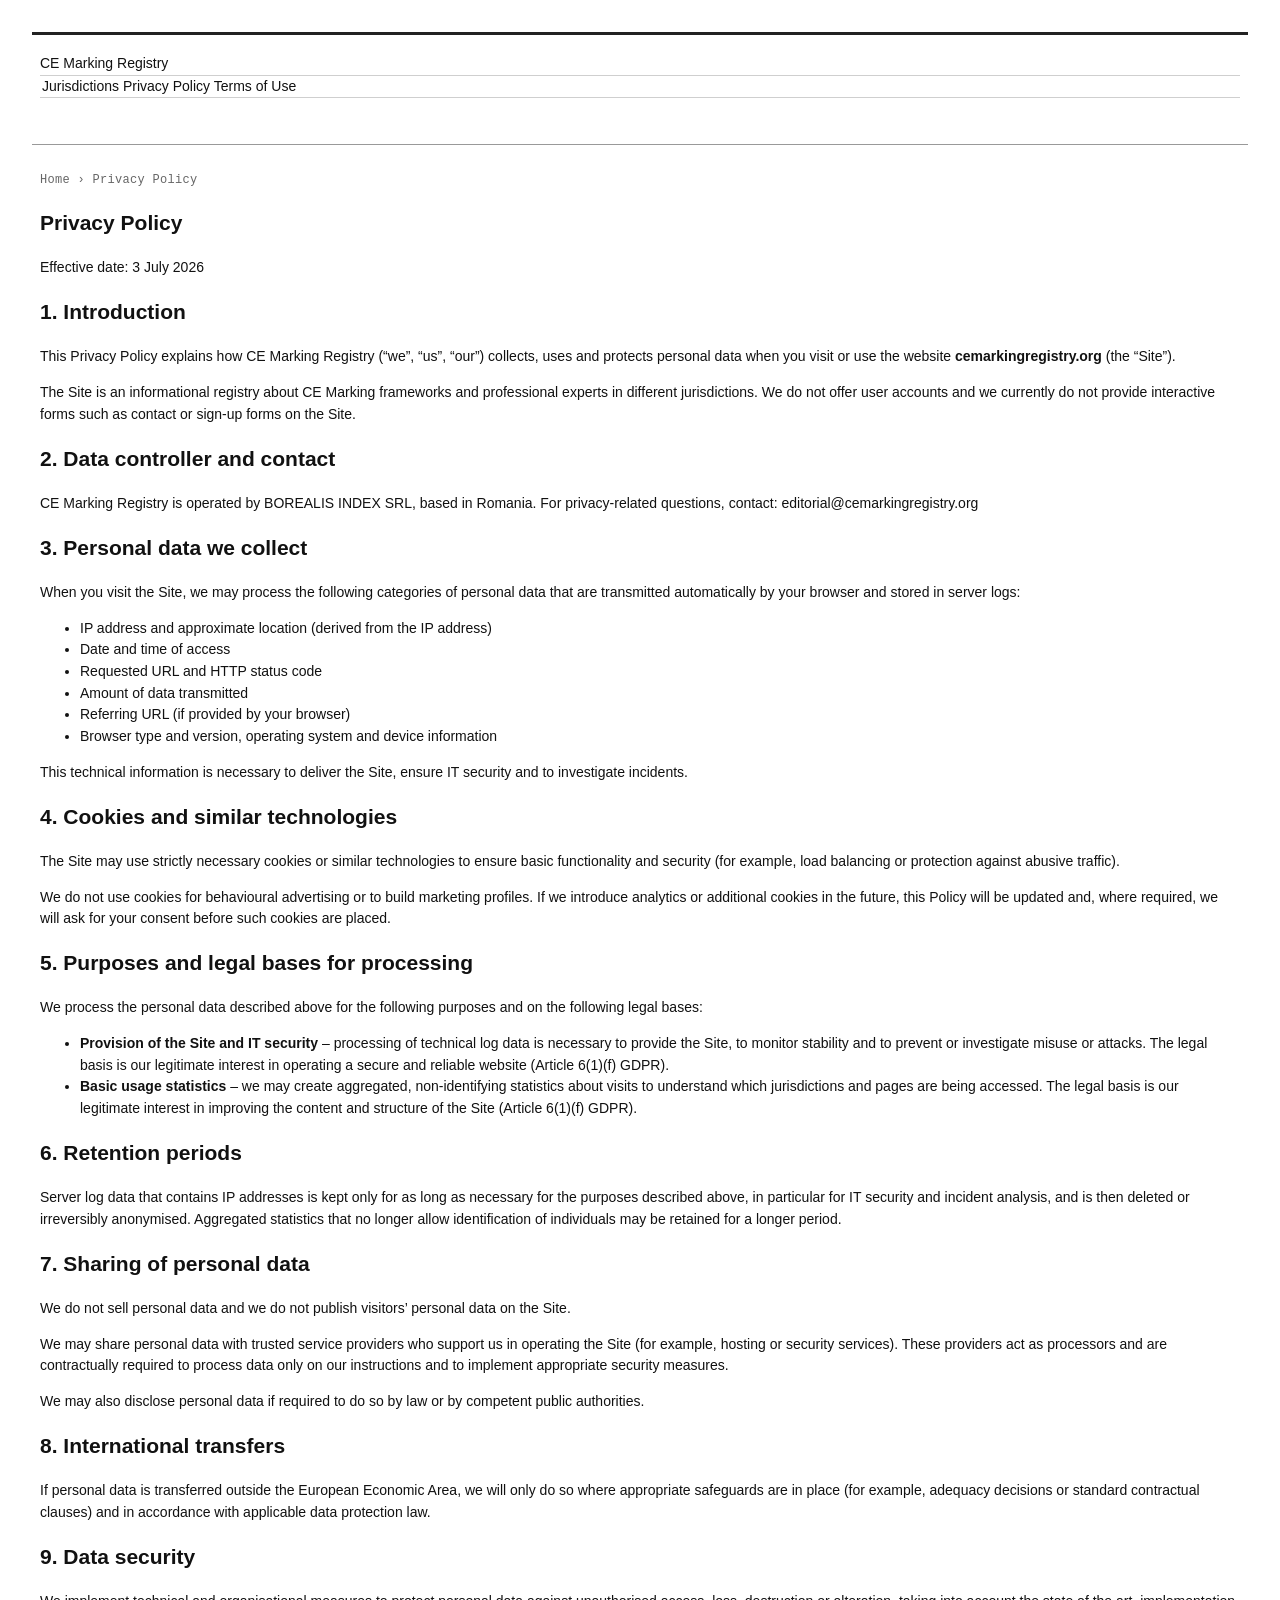
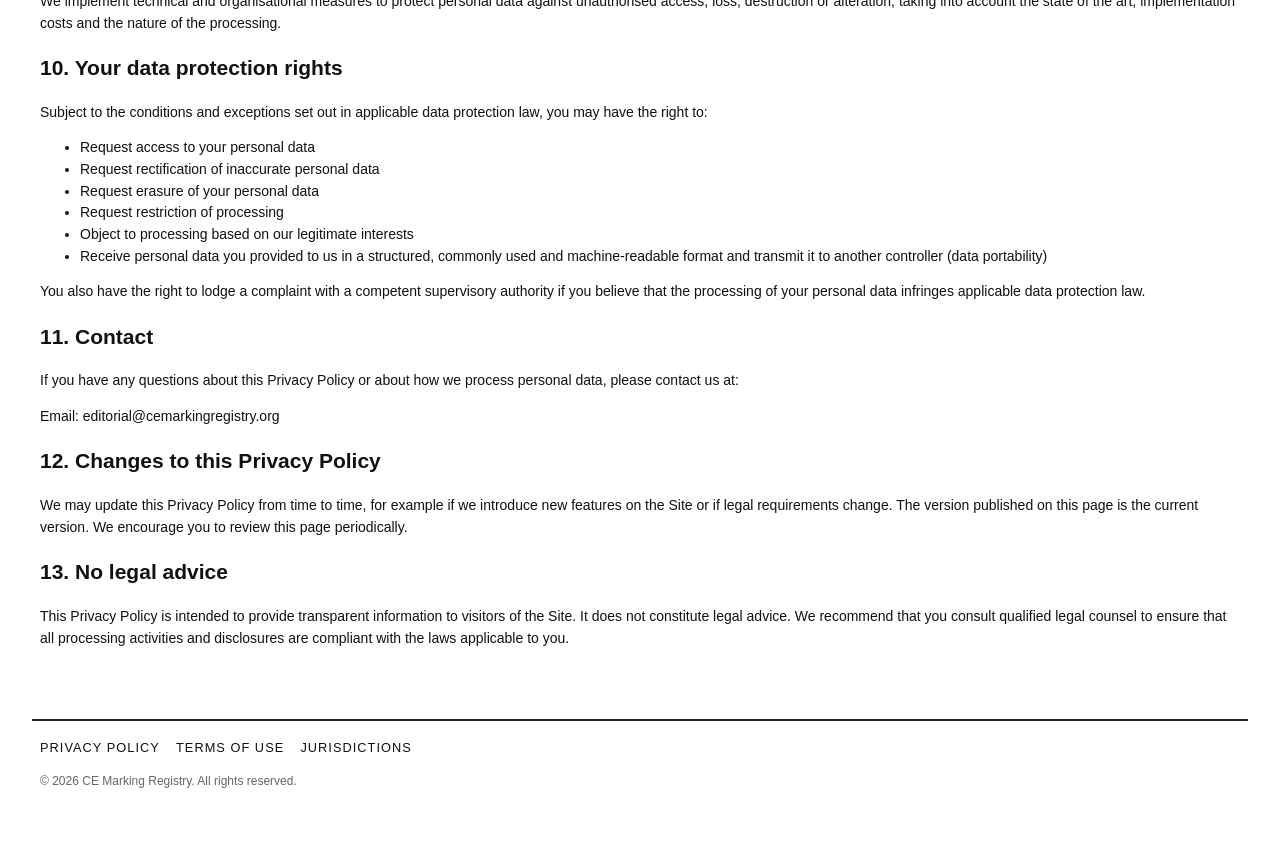
<file: privacy-policy/index.html>
<!doctype html>
<html lang="en">
<head>
  <meta charset="UTF-8">
  <title>Privacy Policy | cemarkingregistry.org</title>
  <meta name="viewport" content="width=device-width, initial-scale=1.0">
  <meta name="robots" content="index, follow">
  <meta name="description" content="Privacy Policy for cemarkingregistry.org Learn how we collect, use and protect personal data when you visit cemarkingregistry.org.">
  <link rel="canonical" href="https://cemarkingregistry.org/privacy-policy/">
  <link rel="stylesheet" href="/css/registry.css">
</head>
<body>
  <header class="registry-header">
    <div class="registry-container">
      <a href="/" class="registry-logo">CE Marking Registry</a>
      <nav class="registry-nav" aria-label="Main navigation">
        <a href="/jurisdictions/">Jurisdictions</a>
        <a href="/privacy-policy/" aria-current="page">Privacy Policy</a>
        <a href="/terms-of-use/">Terms of Use</a>
      </nav>
    </div>
  </header>

  <main class="registry-main">
    <div class="registry-container">
      <nav aria-label="Breadcrumb" class="registry-breadcrumb">
        <a href="/">Home</a> &rsaquo;
        <span aria-current="page">Privacy Policy</span>
      </nav>

      <article class="registry-article">
        <header class="registry-article-header">
          <h1>Privacy Policy</h1>
          <p class="registry-article-meta">
            Effective date: <time datetime="2026-07-03">3 July 2026</time>
          </p>
        </header>

        <section aria-labelledby="pp-intro">
          <h2 id="pp-intro">1. Introduction</h2>
          <p>
            This Privacy Policy explains how CE Marking Registry (“we”, “us”, “our”) collects, uses and protects
            personal data when you visit or use the website <strong>cemarkingregistry.org</strong> (the “Site”).
          </p>
          <p>
            The Site is an informational registry about CE Marking frameworks and professional experts in different
            jurisdictions. We do not offer user accounts and we currently do not provide interactive forms such as
            contact or sign-up forms on the Site.
          </p>
        </section>

        <section aria-labelledby="pp-controller">
          <h2 id="pp-controller">2. Data controller and contact</h2>
          <p>
            CE Marking Registry is operated by BOREALIS INDEX SRL, based in Romania.
            For privacy-related questions, contact: editorial@cemarkingregistry.org    
          </p>
        </section>

        <section aria-labelledby="pp-data-we-collect">
          <h2 id="pp-data-we-collect">3. Personal data we collect</h2>
          <p>
            When you visit the Site, we may process the following categories of personal data that are transmitted
            automatically by your browser and stored in server logs:
          </p>
          <ul>
            <li>IP address and approximate location (derived from the IP address)</li>
            <li>Date and time of access</li>
            <li>Requested URL and HTTP status code</li>
            <li>Amount of data transmitted</li>
            <li>Referring URL (if provided by your browser)</li>
            <li>Browser type and version, operating system and device information</li>
          </ul>
          <p>
            This technical information is necessary to deliver the Site, ensure IT security and to investigate incidents.
          </p>
        </section>

        <section aria-labelledby="pp-cookies">
          <h2 id="pp-cookies">4. Cookies and similar technologies</h2>
          <p>
            The Site may use strictly necessary cookies or similar technologies to ensure basic functionality and
            security (for example, load balancing or protection against abusive traffic).
          </p>
          <p>
            We do not use cookies for behavioural advertising or to build marketing profiles. If we introduce analytics
            or additional cookies in the future, this Policy will be updated and, where required, we will ask for your
            consent before such cookies are placed.
          </p>
        </section>

        <section aria-labelledby="pp-purposes-legal-basis">
          <h2 id="pp-purposes-legal-basis">5. Purposes and legal bases for processing</h2>
          <p>
            We process the personal data described above for the following purposes and on the following legal bases:
          </p>
          <ul>
            <li>
              <strong>Provision of the Site and IT security</strong> – processing of technical log data is necessary
              to provide the Site, to monitor stability and to prevent or investigate misuse or attacks. The legal basis
              is our legitimate interest in operating a secure and reliable website (Article 6(1)(f) GDPR).
            </li>
            <li>
              <strong>Basic usage statistics</strong> – we may create aggregated, non-identifying statistics
              about visits to understand which jurisdictions and pages are being accessed. The legal basis is our
              legitimate interest in improving the content and structure of the Site (Article 6(1)(f) GDPR).
            </li>
          </ul>
        </section>

        <section aria-labelledby="pp-retention">
          <h2 id="pp-retention">6. Retention periods</h2>
          <p>
            Server log data that contains IP addresses is kept only for as long as necessary for the purposes described
            above, in particular for IT security and incident analysis, and is then deleted or irreversibly anonymised.
            Aggregated statistics that no longer allow identification of individuals may be retained for a longer period.
          </p>
        </section>

        <section aria-labelledby="pp-sharing">
          <h2 id="pp-sharing">7. Sharing of personal data</h2>
          <p>
            We do not sell personal data and we do not publish visitors’ personal data on the Site.
          </p>
          <p>
            We may share personal data with trusted service providers who support us in operating the Site
            (for example, hosting or security services). These providers act as processors and are contractually
            required to process data only on our instructions and to implement appropriate security measures.
          </p>
          <p>
            We may also disclose personal data if required to do so by law or by competent public authorities.
          </p>
        </section>

        <section aria-labelledby="pp-transfers">
          <h2 id="pp-transfers">8. International transfers</h2>
          <p>
            If personal data is transferred outside the European Economic Area, we will only do so where appropriate
            safeguards are in place (for example, adequacy decisions or standard contractual clauses) and in accordance
            with applicable data protection law.
          </p>
        </section>

        <section aria-labelledby="pp-security">
          <h2 id="pp-security">9. Data security</h2>
          <p>
            We implement technical and organisational measures to protect personal data against unauthorised access,
            loss, destruction or alteration, taking into account the state of the art, implementation costs and the
            nature of the processing.
          </p>
        </section>

        <section aria-labelledby="pp-rights">
          <h2 id="pp-rights">10. Your data protection rights</h2>
          <p>
            Subject to the conditions and exceptions set out in applicable data protection law, you may have the right to:
          </p>
          <ul>
            <li>Request access to your personal data</li>
            <li>Request rectification of inaccurate personal data</li>
            <li>Request erasure of your personal data</li>
            <li>Request restriction of processing</li>
            <li>Object to processing based on our legitimate interests</li>
            <li>Receive personal data you provided to us in a structured, commonly used and machine-readable format
              and transmit it to another controller (data portability)</li>
          </ul>
          <p>
            You also have the right to lodge a complaint with a competent supervisory authority if you believe that
            the processing of your personal data infringes applicable data protection law.
          </p>
        </section>

        <section aria-labelledby="pp-contact">
          <h2 id="pp-contact">11. Contact</h2>
          <p>
            If you have any questions about this Privacy Policy or about how we process personal data, please contact us at:
          </p>
          <p>
            Email: editorial@cemarkingregistry.org
          </p>
        </section>

        <section aria-labelledby="pp-changes">
          <h2 id="pp-changes">12. Changes to this Privacy Policy</h2>
          <p>
            We may update this Privacy Policy from time to time, for example if we introduce new features on the Site
            or if legal requirements change. The version published on this page is the current version. We encourage you
            to review this page periodically.
          </p>
        </section>

        <section aria-labelledby="pp-disclaimer">
          <h2 id="pp-disclaimer">13. No legal advice</h2>
          <p>
            This Privacy Policy is intended to provide transparent information to visitors of the Site. It does not
            constitute legal advice. We recommend that you consult qualified legal counsel to ensure that all processing
            activities and disclosures are compliant with the laws applicable to you.
          </p>
        </section>
      </article>
    </div>
  </main>

  <footer class="registry-footer">
    <div class="registry-container">
      <nav class="registry-footer-nav" aria-label="Footer navigation">
        <a href="/privacy-policy/" aria-current="page">Privacy Policy</a>
        <a href="/terms-of-use/">Terms of Use</a>
        <a href="/jurisdictions/">Jurisdictions</a>
      </nav>
      <p>&copy; <span id="current-year">2026</span> CE Marking Registry. All rights reserved.</p>
    </div>
    <script>
      document.getElementById('current-year').textContent = new Date().getFullYear();
    </script>
  </footer>
</body>
</html>
</file>
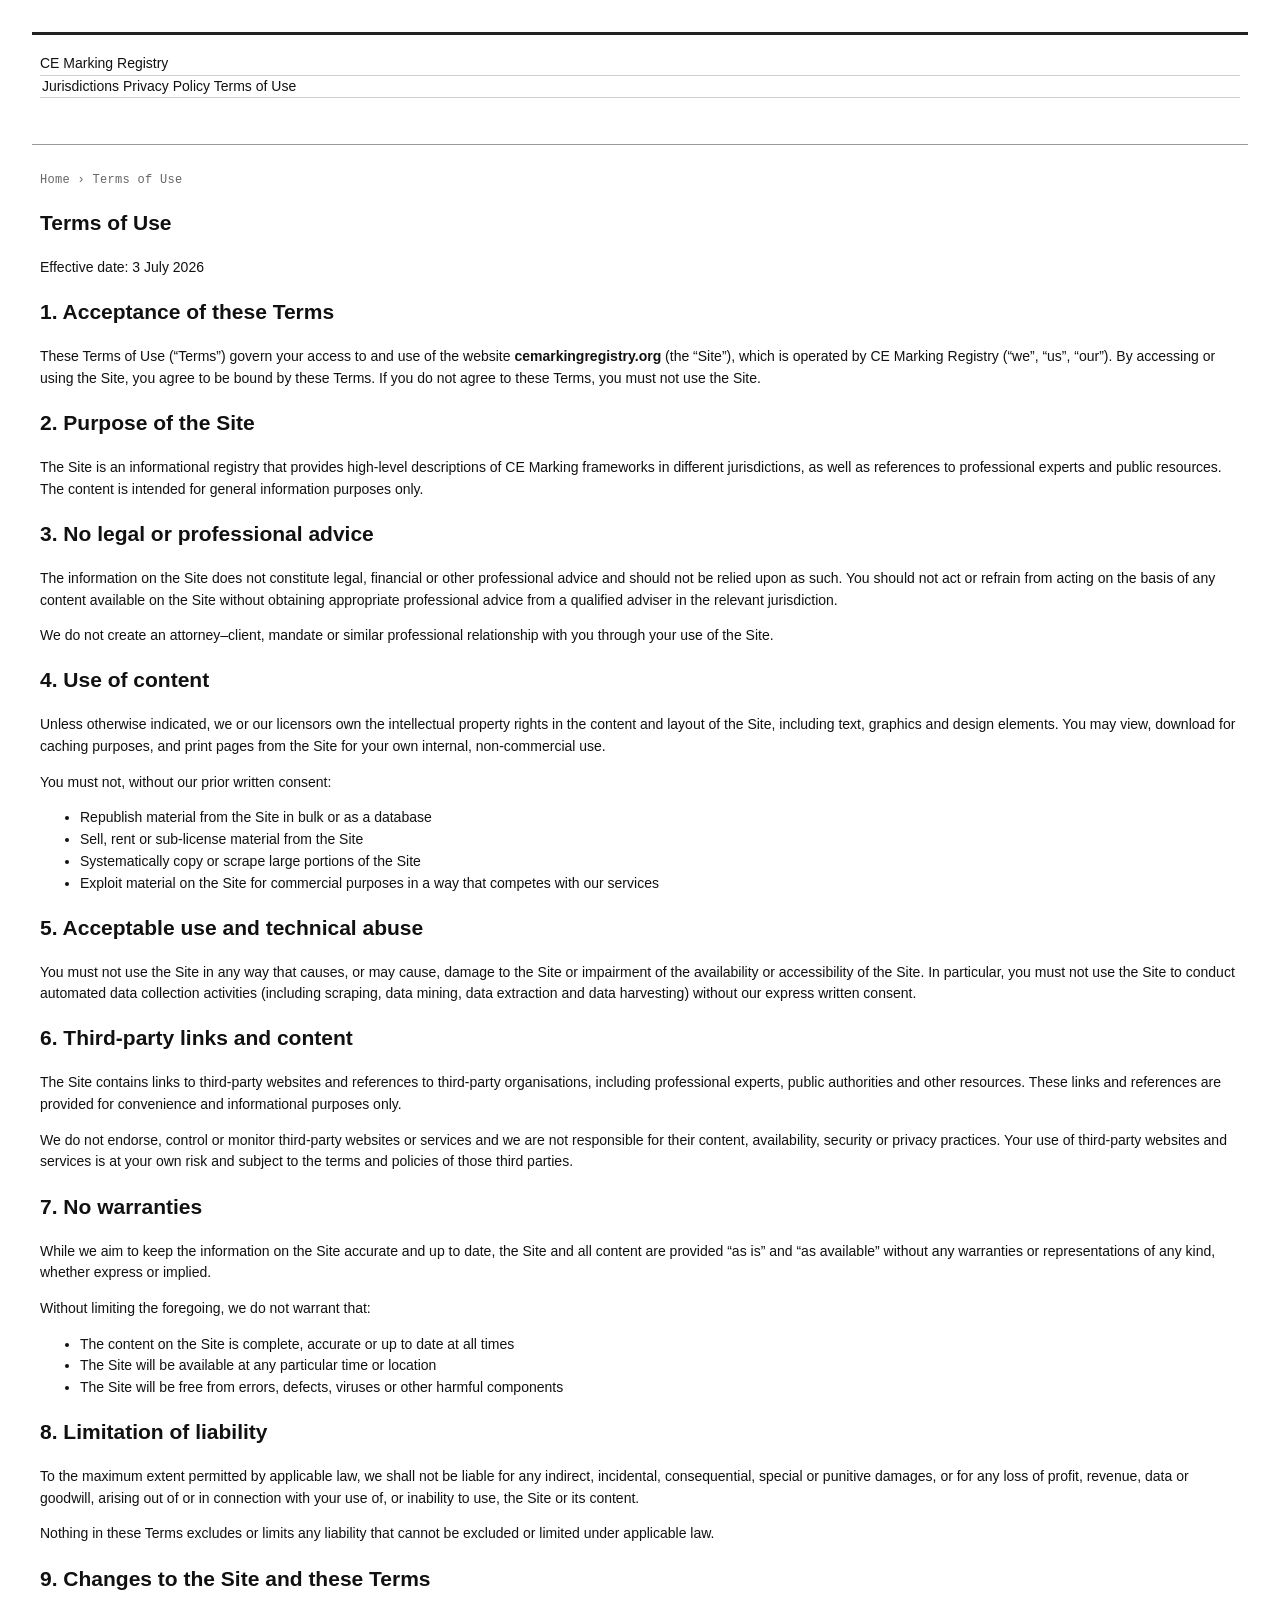
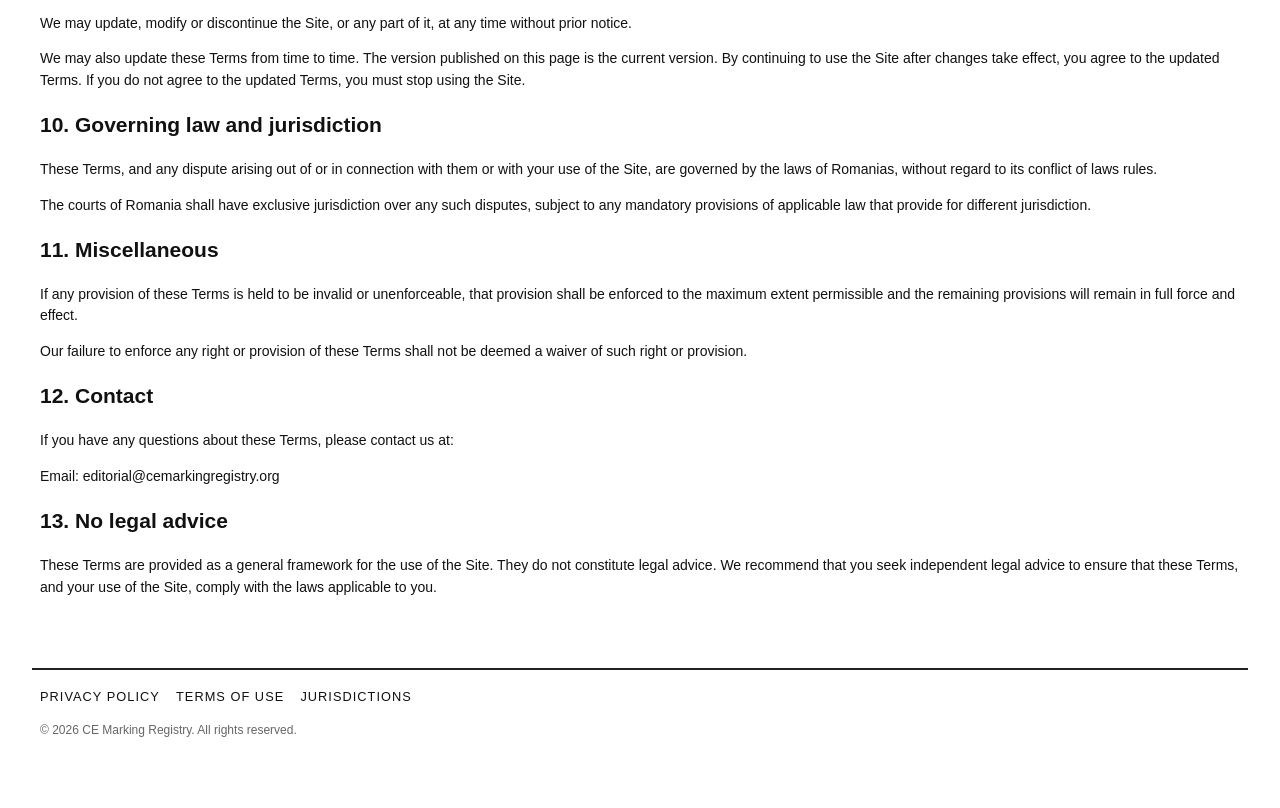
<file: terms-of-use/index.html>
<!doctype html>
<html lang="en">
<head>
  <meta charset="UTF-8">
  <title>Terms of Use | CE Marking Registry</title>
  <meta name="viewport" content="width=device-width, initial-scale=1.0">
  <meta name="robots" content="index, follow">
  <meta name="description" content="Terms of Use for CE Marking Registry Read the conditions for using cemarkingregistry.org and its content.">
  <link rel="canonical" href="https://cemarkingregistry.org/terms-of-use/">
  <link rel="stylesheet" href="/css/registry.css">
</head>
<body>
  <header class="registry-header">
    <div class="registry-container">
      <a href="/" class="registry-logo">CE Marking Registry</a>
      <nav class="registry-nav" aria-label="Main navigation">
        <a href="/jurisdictions/">Jurisdictions</a>
        <a href="/privacy-policy/">Privacy Policy</a>
        <a href="/terms-of-use/" aria-current="page">Terms of Use</a>
      </nav>
    </div>
  </header>

  <main class="registry-main">
    <div class="registry-container">
      <nav aria-label="Breadcrumb" class="registry-breadcrumb">
        <a href="/">Home</a> &rsaquo;
        <span aria-current="page">Terms of Use</span>
      </nav>

      <article class="registry-article">
        <header class="registry-article-header">
          <h1>Terms of Use</h1>
          <p class="registry-article-meta">
            Effective date: <time datetime="2026-07-03">3 July 2026</time>
          </p>
        </header>

        <section aria-labelledby="to-acceptance">
          <h2 id="to-acceptance">1. Acceptance of these Terms</h2>
          <p>
            These Terms of Use (“Terms”) govern your access to and use of the website
            <strong>cemarkingregistry.org</strong> (the “Site”), which is operated by CE Marking Registry
            (“we”, “us”, “our”). By accessing or using the Site, you agree to be bound by these Terms.
            If you do not agree to these Terms, you must not use the Site.
          </p>
        </section>

        <section aria-labelledby="to-purpose">
          <h2 id="to-purpose">2. Purpose of the Site</h2>
          <p>
            The Site is an informational registry that provides high-level descriptions of CE Marking frameworks
            in different jurisdictions, as well as references to professional experts and public resources. The content
            is intended for general information purposes only.
          </p>
        </section>

        <section aria-labelledby="to-no-legal-advice">
          <h2 id="to-no-legal-advice">3. No legal or professional advice</h2>
          <p>
            The information on the Site does not constitute legal, financial or other professional advice and should
            not be relied upon as such. You should not act or refrain from acting on the basis of any content available
            on the Site without obtaining appropriate professional advice from a qualified adviser in the relevant
            jurisdiction.
          </p>
          <p>
            We do not create an attorney–client, mandate or similar professional relationship with you through
            your use of the Site.
          </p>
        </section>

        <section aria-labelledby="to-use-of-content">
          <h2 id="to-use-of-content">4. Use of content</h2>
          <p>
            Unless otherwise indicated, we or our licensors own the intellectual property rights in the content and
            layout of the Site, including text, graphics and design elements. You may view, download for caching
            purposes, and print pages from the Site for your own internal, non-commercial use.
          </p>
          <p>
            You must not, without our prior written consent:
          </p>
          <ul>
            <li>Republish material from the Site in bulk or as a database</li>
            <li>Sell, rent or sub-license material from the Site</li>
            <li>Systematically copy or scrape large portions of the Site</li>
            <li>Exploit material on the Site for commercial purposes in a way that competes with our services</li>
          </ul>
        </section>

        <section aria-labelledby="to-user-conduct">
          <h2 id="to-user-conduct">5. Acceptable use and technical abuse</h2>
          <p>
            You must not use the Site in any way that causes, or may cause, damage to the Site or impairment of the
            availability or accessibility of the Site. In particular, you must not use the Site to conduct automated
            data collection activities (including scraping, data mining, data extraction and data harvesting) without
            our express written consent.
          </p>
        </section>

        <section aria-labelledby="to-third-party-links">
          <h2 id="to-third-party-links">6. Third-party links and content</h2>
          <p>
            The Site contains links to third-party websites and references to third-party organisations, including
            professional experts, public authorities and other resources. These links and references are provided
            for convenience and informational purposes only.
          </p>
          <p>
            We do not endorse, control or monitor third-party websites or services and we are not responsible for their
            content, availability, security or privacy practices. Your use of third-party websites and services is at
            your own risk and subject to the terms and policies of those third parties.
          </p>
        </section>

        <section aria-labelledby="to-no-warranties">
          <h2 id="to-no-warranties">7. No warranties</h2>
          <p>
            While we aim to keep the information on the Site accurate and up to date, the Site and all content are
            provided “as is” and “as available” without any warranties or representations of any kind, whether express
            or implied.
          </p>
          <p>
            Without limiting the foregoing, we do not warrant that:
          </p>
          <ul>
            <li>The content on the Site is complete, accurate or up to date at all times</li>
            <li>The Site will be available at any particular time or location</li>
            <li>The Site will be free from errors, defects, viruses or other harmful components</li>
          </ul>
        </section>

        <section aria-labelledby="to-liability">
          <h2 id="to-liability">8. Limitation of liability</h2>
          <p>
            To the maximum extent permitted by applicable law, we shall not be liable for any indirect, incidental,
            consequential, special or punitive damages, or for any loss of profit, revenue, data or goodwill, arising
            out of or in connection with your use of, or inability to use, the Site or its content.
          </p>
          <p>
            Nothing in these Terms excludes or limits any liability that cannot be excluded or limited under applicable
            law.
          </p>
        </section>

        <section aria-labelledby="to-changes">
          <h2 id="to-changes">9. Changes to the Site and these Terms</h2>
          <p>
            We may update, modify or discontinue the Site, or any part of it, at any time without prior notice.
          </p>
          <p>
            We may also update these Terms from time to time. The version published on this page is the current version.
            By continuing to use the Site after changes take effect, you agree to the updated Terms. If you do not agree
            to the updated Terms, you must stop using the Site.
          </p>
        </section>

        <section aria-labelledby="to-gov-law">
          <h2 id="to-gov-law">10. Governing law and jurisdiction</h2>
          <p>
            These Terms, and any dispute arising out of or in connection with them or with your use of the Site, are
            governed by the laws of Romanias, without regard to its conflict of laws rules.
          </p>
          <p>
            The courts of Romania shall have exclusive jurisdiction over any such
            disputes, subject to any mandatory provisions of applicable law that provide for different jurisdiction.
          </p>
        </section>

        <section aria-labelledby="to-misc">
          <h2 id="to-misc">11. Miscellaneous</h2>
          <p>
            If any provision of these Terms is held to be invalid or unenforceable, that provision shall be enforced to
            the maximum extent permissible and the remaining provisions will remain in full force and effect.
          </p>
          <p>
            Our failure to enforce any right or provision of these Terms shall not be deemed a waiver of such right or
            provision.
          </p>
        </section>

        <section aria-labelledby="to-contact">
          <h2 id="to-contact">12. Contact</h2>
          <p>
            If you have any questions about these Terms, please contact us at:
          </p>
          <p>
            Email: editorial@cemarkingregistry.org
          </p>
        </section>

        <section aria-labelledby="to-disclaimer">
          <h2 id="to-disclaimer">13. No legal advice</h2>
          <p>
            These Terms are provided as a general framework for the use of the Site. They do not constitute legal
            advice. We recommend that you seek independent legal advice to ensure that these Terms, and your use of the
            Site, comply with the laws applicable to you.
          </p>
        </section>
      </article>
    </div>
  </main>

  <footer class="registry-footer">
    <div class="registry-container">
      <nav class="registry-footer-nav" aria-label="Footer navigation">
        <a href="/privacy-policy/">Privacy Policy</a>
        <a href="/terms-of-use/" aria-current="page">Terms of Use</a>
        <a href="/jurisdictions/">Jurisdictions</a>
      </nav>
      <p>&copy; <span id="current-year">2026</span> CE Marking Registry. All rights reserved.</p>
    </div>
    <script>
      document.getElementById('current-year').textContent = new Date().getFullYear();
    </script>
  </footer>
</body>
</html>
</file>
<file: css/registry.css>
/*
==========================================================
PROFESSIONAL ONTOLOGY REGISTRY (POR)
Registry Design Language (RDL)
cemarkingregistry.org
==========================================================
*/

:root {
  --bg: #ffffff;
  --surface: #fafafa;
  --surface-2: #f1f1f1;
  --text: #111111;
  --muted: #666666;
  --line: #cfcfcf;
  --line-dark: #999999;
  --line-strong: #222222;
  --accent: #1d3f5f;
  --max: 1200px;
}

*,
*::before,
*::after {
  box-sizing: border-box;
}

html {
  font-size: 16px;
  scroll-behavior: smooth;
}

body {
  margin: 0;
  background: var(--bg);
  color: var(--text);
  font-family: Arial, Helvetica, sans-serif;
  font-size: 14px;
  line-height: 1.55;
  padding: 32px;
}

img,
svg {
  display: block;
  max-width: 100%;
}

a {
  color: var(--text);
  text-decoration: none;
}

a:hover,
a:focus-visible {
  text-decoration: underline;
}

.registry-container {
  max-width: var(--max);
  margin: 0 auto;
}

.skip-link {
  position: absolute;
  left: 12px;
  top: -40px;
  background: #fff;
  border: 1px solid var(--line-strong);
  padding: 8px 10px;
  z-index: 1000;
}

.skip-link:focus {
  top: 12px;
}

.registry-header {
  border-top: 3px solid var(--line-strong);
  border-bottom: 1px solid var(--line-dark);
  padding: 18px 0 22px;
  margin-bottom: 26px;
}

.registry-breadcrumb {
  margin-bottom: 14px;
  font-size: 12px;
  color: var(--muted);
  font-family: Consolas, Monaco, monospace;
  letter-spacing: 0.3px;
}

.registry-breadcrumb a {
  color: var(--muted);
}

.registry-toolbar {
  display: flex;
  justify-content: space-between;
  gap: 16px;
  align-items: flex-start;
}

.registry-metadata {
  font-family: Consolas, Monaco, monospace;
  font-size: 12px;
  color: var(--muted);
  line-height: 1.55;
  letter-spacing: 0.5px;
}

.registry-title {
  margin: 14px 0 4px;
  font-size: clamp(2.2rem, 5vw, 3.4rem);
  line-height: 1;
  font-weight: 700;
  letter-spacing: 2px;
  text-transform: uppercase;
}

.registry-subtitle {
  color: var(--muted);
  font-size: 13px;
  letter-spacing: 2px;
  text-transform: uppercase;
}

.registry-actions {
  display: flex;
  gap: 10px;
  flex-wrap: wrap;
  justify-content: flex-end;
}

.registry-button {
  display: inline-flex;
  align-items: center;
  justify-content: center;
  min-height: 40px;
  padding: 10px 14px;
  border: 1px solid var(--line-dark);
  font-size: 12px;
  letter-spacing: 1.2px;
  text-transform: uppercase;
  background: #fff;
}

.registry-button--primary {
  background: var(--line-strong);
  color: #fff;
  border-color: var(--line-strong);
}

.registry-nav {
  position: sticky;
  top: 0;
  z-index: 20;
  background: rgba(255, 255, 255, 0.96);
  backdrop-filter: blur(8px);
  border-top: 1px solid var(--line);
  border-bottom: 1px solid var(--line);
  margin-bottom: 24px;
  padding-inline: 2px;
}

.registry-nav-list {
  display: flex;
  flex-wrap: wrap;
  gap: 10px 18px;
  list-style: none;
  padding: 10px 0;
  margin: 0;
  font-family: Consolas, Monaco, monospace;
  font-size: 12px;
}

.registry-nav-list a {
  color: var(--muted);
}

.registry-intro {
  margin-bottom: 26px;
}

.registry-intro p {
  max-width: 100ch;
  margin: 0 0 14px;
}

.registry-tree {
  border: 1px solid var(--line);
  background: var(--surface);
  padding: 18px;
  margin-bottom: 38px;
  font-family: Consolas, Monaco, monospace;
  font-size: 13px;
  line-height: 1.75;
  overflow-x: auto;
  white-space: pre-wrap;
}

.registry-grid {
  display: grid;
  grid-template-columns: repeat(3, minmax(0, 1fr));
  gap: 18px;
  margin-bottom: 40px;
}

.registry-panel {
  border: 1px solid var(--line);
  background: #fff;
  min-width: 0;
}

.registry-panel-title {
  background: #efefef;
  border-bottom: 1px solid var(--line);
  padding: 8px 12px;
  font-size: 12px;
  font-weight: 700;
  letter-spacing: 2px;
  text-transform: uppercase;
}

.registry-panel-content {
  padding: 14px;
}

.registry-panel-content ul {
  margin: 0;
  padding-left: 18px;
}

.registry-panel-content li {
  margin: 6px 0;
}

.registry-section {
  margin-top: 44px;
  scroll-margin-top: 80px;
}

.registry-section-title {
  border-bottom: 2px solid #333;
  padding-bottom: 7px;
  margin-bottom: 18px;
  font-size: 12px;
  font-weight: 700;
  letter-spacing: 2px;
  text-transform: uppercase;
}

.registry-table {
  width: 100%;
  border-collapse: collapse;
}

.registry-table tr:nth-child(even) {
  background: var(--surface);
}

.registry-table td {
  padding: 10px;
  border-bottom: 1px solid #e2e2e2;
  vertical-align: top;
}

.registry-table td:first-child {
  width: 260px;
  font-weight: 700;
  color: #555;
  letter-spacing: 1px;
}

.registry-badge {
  display: inline-block;
  padding: 2px 8px;
  border: 1px solid var(--line-dark);
  font-size: 11px;
  letter-spacing: 1px;
  margin: 0 6px 6px 0;
  text-transform: uppercase;
}

.registry-badge--accent {
  border-color: var(--accent);
  color: var(--accent);
}

.registry-divider {
  border-top: 1px solid #d8d8d8;
  margin: 40px 0;
}

.registry-note {
  border: 1px solid var(--line);
  background: var(--surface);
  padding: 16px;
  margin-top: 18px;
}

.registry-footer {
  margin-top: 70px;
  border-top: 2px solid var(--line-strong);
  padding: 16px 0 24px;
  font-size: 12px;
  color: var(--muted);
  line-height: 1.7;
}

.registry-footer-inner {
  max-width: var(--max);
  margin: 0 auto;
}

.registry-footer-meta {
  font-family: Consolas, Monaco, monospace;
  line-height: 1.4;
  margin-bottom: 0.75rem;
}

.registry-footer-meta span {
  display: block;
}

.registry-footer-brand {
  text-transform: uppercase;
  letter-spacing: 0.08em;
  margin-bottom: 0.25rem;
}

.registry-footer-nav {
  margin-bottom: 0.5rem;
}

.registry-footer-nav a {
  text-decoration: none;
  font-size: 0.8rem;
  text-transform: uppercase;
  letter-spacing: 0.08em;
  margin-right: 0.8rem;
}

.registry-footer-copy {
  color: #777;
  font-size: 0.75rem;
}

@media (max-width: 960px) {
  body {
    padding: 22px;
  }

  .registry-grid {
    grid-template-columns: 1fr;
  }

  .registry-table,
  .registry-table tbody,
  .registry-table tr,
  .registry-table td {
    display: block;
    width: 100%;
  }

  .registry-table tr {
    margin-bottom: 14px;
    border-bottom: 1px solid #ddd;
    background: transparent !important;
  }

  .registry-table td:first-child {
    width: auto;
    padding-bottom: 2px;
    border-bottom: none;
  }

  .registry-table td:last-child {
    padding-top: 0;
  }

  .registry-toolbar {
    flex-direction: column;
  }

  .registry-actions {
    justify-content: flex-start;
  }
}

@media (max-width: 640px) {
  body {
    padding: 16px;
    font-size: 15px;
  }

  .registry-title {
    letter-spacing: 1px;
  }

  .registry-subtitle {
    letter-spacing: 1px;
    font-size: 12px;
  }

  .registry-nav-list {
    gap: 8px 12px;
  }

  .registry-button {
    width: 100%;
  }

  .registry-actions {
    width: 100%;
  }
}

@media print {
  body {
    padding: 20px;
    font-size: 12px;
    color: #000;
    background: #fff;
  }

  .registry-nav,
  .registry-actions,
  .skip-link {
    display: none !important;
  }

  .registry-grid {
    grid-template-columns: repeat(2, 1fr);
  }

  .registry-panel,
  .registry-note,
  .registry-tree {
    break-inside: avoid;
  }

  a {
    text-decoration: none;
    color: #000;
  }
}
</file>
